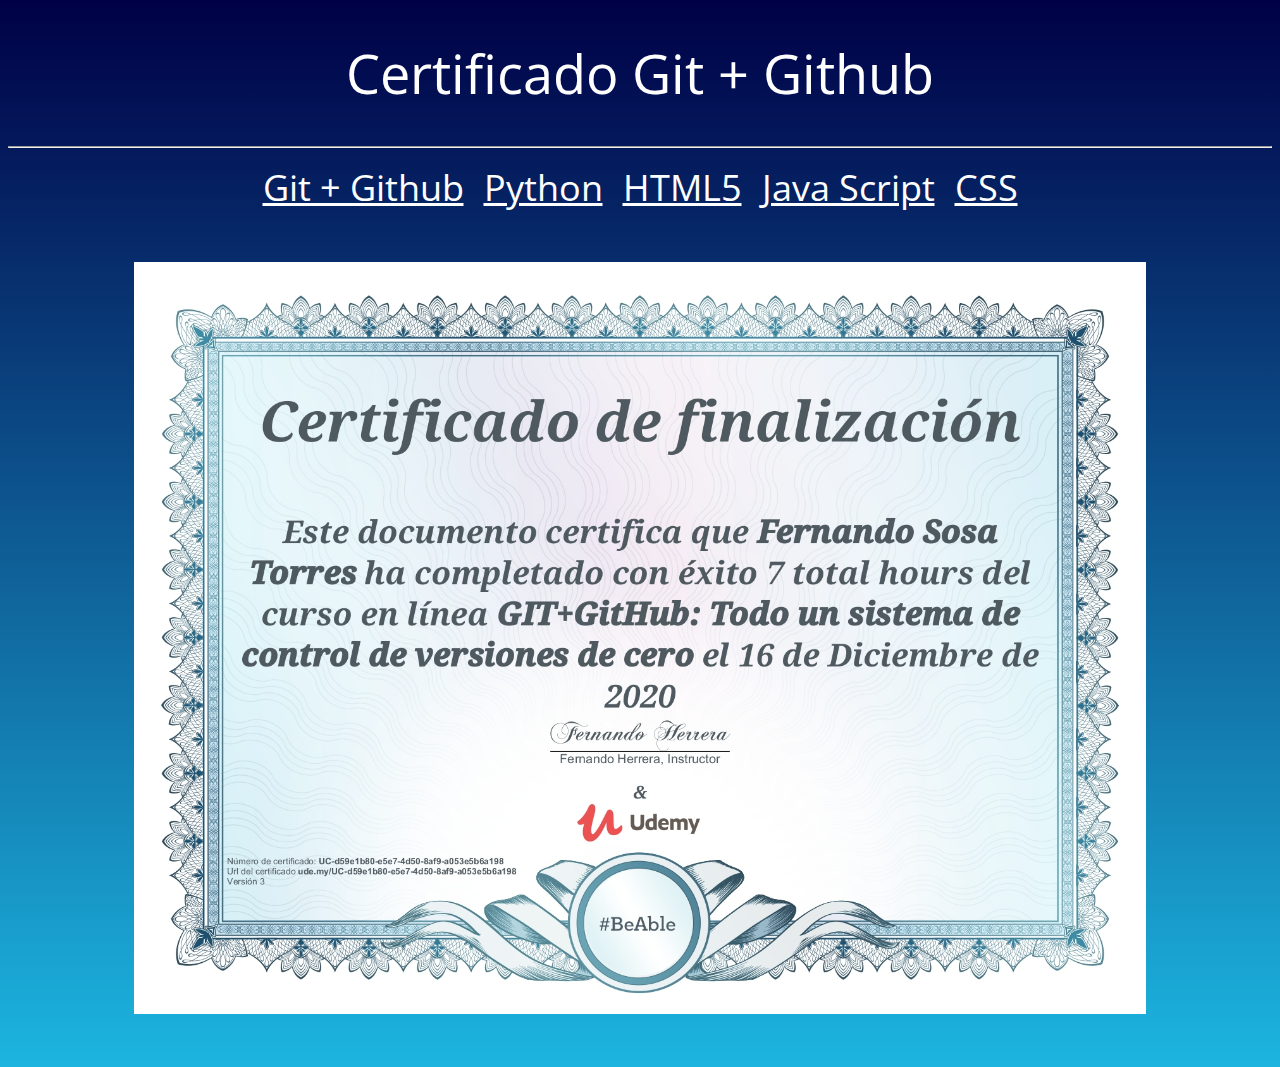
<file: index.html>
<!DOCTYPE html>
<html lang="en">
<head>
    <meta charset="UTF-8">
    <meta http-equiv="X-UA-Compatible" content="IE=edge">
    <meta name="viewport" content="width=device-width, initial-scale=1.0">
    <title>Fernando Sosa | Git-GitHub </title>

    <link rel="stylesheet" href="./css/styles.css">

    <link rel="preconnect" href="https://fonts.gstatic.com">
    <link href="https://fonts.googleapis.com/css2?family=Open+Sans&display=swap" rel="stylesheet">

</head>
<body>
    <div class="main-title">
        <h1 id="git" class="title">Certificado Git + Github</h1>
        <hr>
    </div>
    

<div class="flex-box">

    <div class="caja__item GitHub">
        <a class="enlaces__item" href="./index.html#git">Git + Github</a>
    </div>

    <div class="caja__item python">
        <a class="enlaces__item" href="./python.html#python">Python</a>
    </div>

    <div class="caja__item HTML">
        <a class="enlaces__item" href="./html5.html#html">HTML5</a>
    </div>

    <div class="caja__item JavaScript">
        <a class="enlaces__item" href="./javas.html#javas">Java Script</a>
    </div>

    <div class="caja__item css">
        <a class="enlaces__item" href="./diseño.html#css">CSS</a>
    </div>

</div> 

    <div class="img-box">
        <img class="Image__item lenguaje-img" src="./assets/GitHub.jpg" alt="Certificado     Git-GitHub">
    </div>

</body>
</html>
</file>
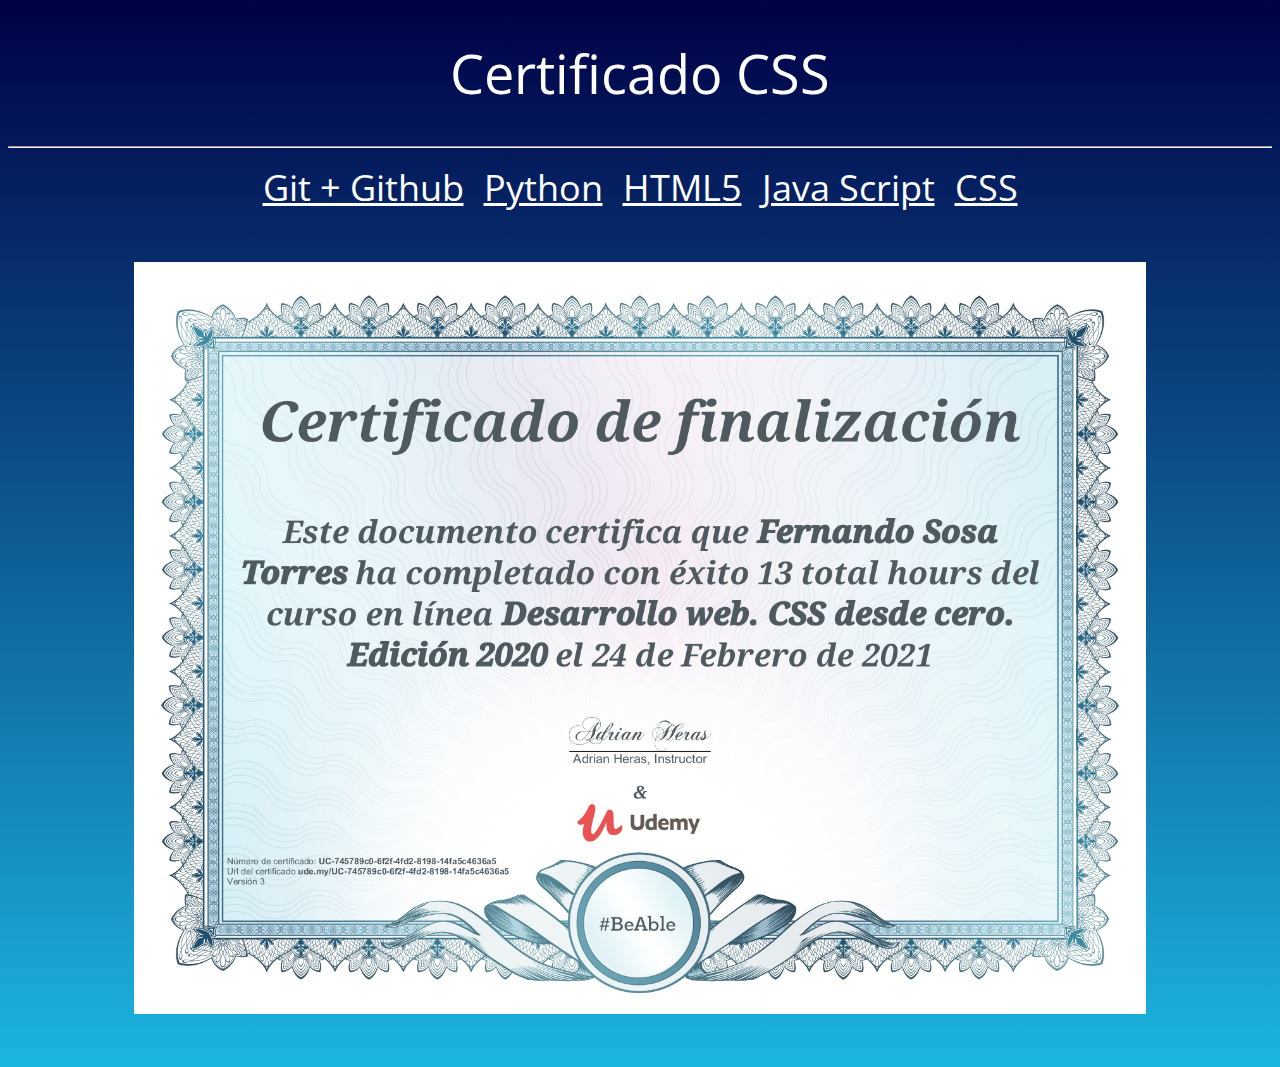
<file: diseño.html>
<!DOCTYPE html>
<html lang="es">
<head>
    <meta charset="UTF-8">
    <meta http-equiv="X-UA-Compatible" content="IE=edge">
    <meta name="viewport" content="width=device-width, initial-scale=1.0">
    <title>Fernando Sosa | CSS</title>
    <link rel="stylesheet" href="./css/styles.css">

    <link rel="preconnect" href="https://fonts.gstatic.com">
    <link href="https://fonts.googleapis.com/css2?family=Open+Sans&display=swap" rel="stylesheet">
</head>
<body>
    
    <div class="main-title">
        <h1 id="css" class="title">Certificado CSS</h1>
        <hr>
    </div>
        <div class="flex-box">

            <div class="caja__item GitHub">
                <a class="enlaces__item" href="./index.html#git">Git + Github</a>
            </div>
        
            <div class="caja__item python">
                <a class="enlaces__item" href="./python.html#python">Python</a>
            </div>
        
            <div class="caja__item HTML">
                <a class="enlaces__item" href="./html5.html#html">HTML5</a>
            </div>
        
            <div class="caja__item JavaScript">
                <a a class="enlaces__item" href="./javas.html#javas">Java Script</a>
            </div>
        
            <div class="caja__item css">
                <a class="enlaces__item" href="./diseño.html#css">CSS</a>
            </div>
    
        </div> 

        <div = class="img-box">
            <img  class="Image__item lenguaje-img" src="./assets/CSS.jpg" alt="certificado-css">
        </div>
</body>
</html>
</file>
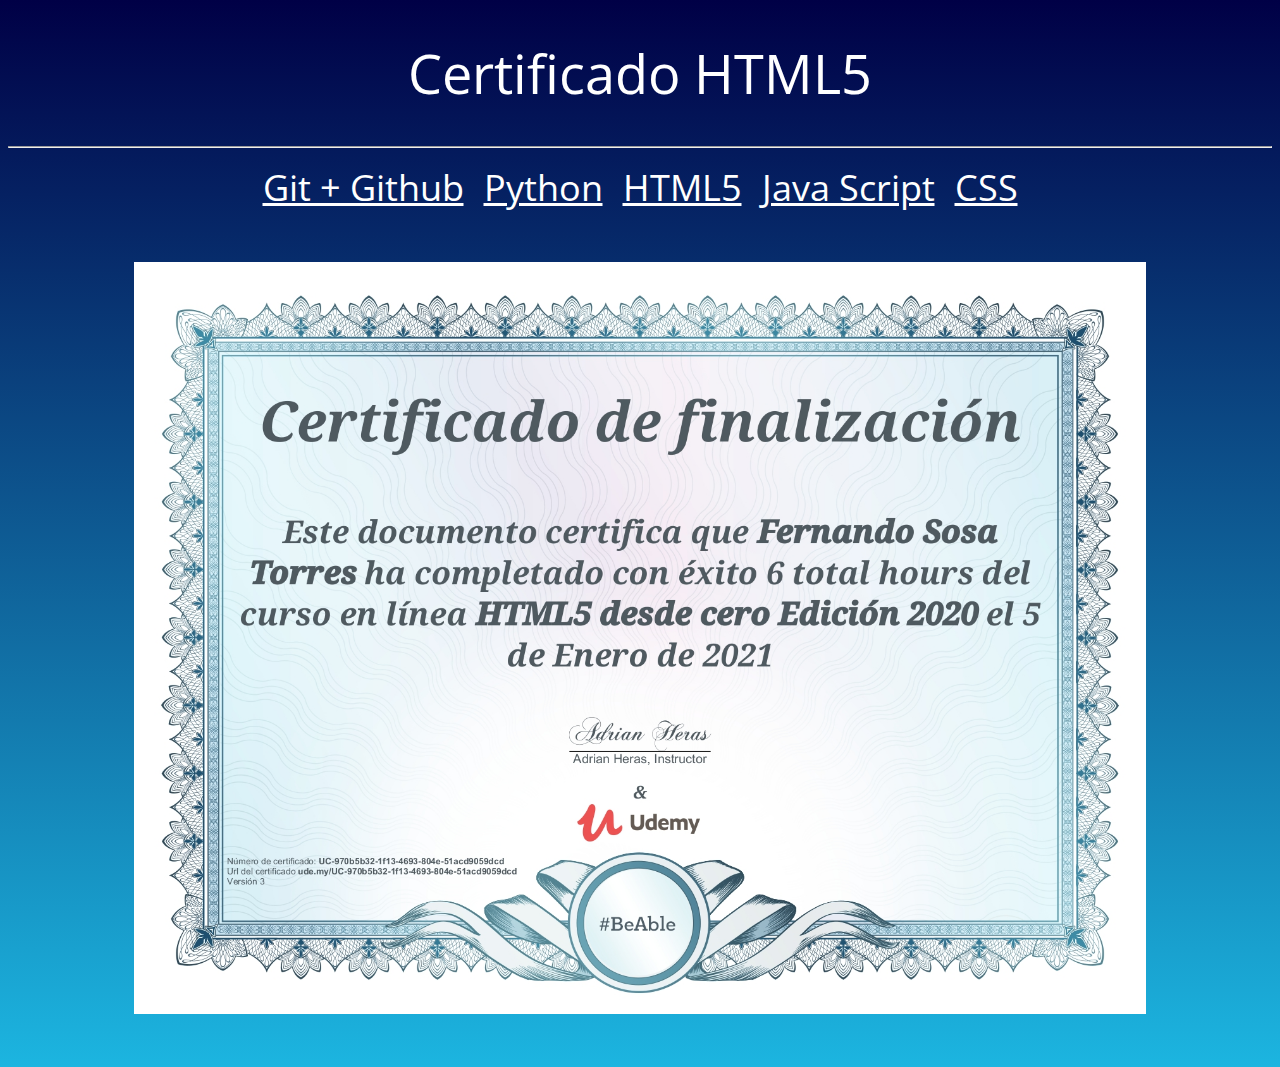
<file: html5.html>
<!DOCTYPE html>
<html lang="en">
<head>
    <meta charset="UTF-8">
    <meta http-equiv="X-UA-Compatible" content="IE=edge">
    <meta name="viewport" content="width=device-width, initial-scale=1.0">
    <title>Fernando Sosa | HTML5 </title>

    <link rel="stylesheet" href="./css/styles.css">

    <link rel="preconnect" href="https://fonts.gstatic.com">
    <link href="https://fonts.googleapis.com/css2?family=Open+Sans&display=swap" rel="stylesheet">

</head>
<body>
    <div class="main-title">
        <h1 id="html" class="title">Certificado HTML5</h1>
        <hr>
    </div>

<div class="flex-box">

    <div class="caja__item GitHub">
        <a class="enlaces__item" href="./index.html#git">Git + Github</a>
    </div>

    <div class="caja__item python">
        <a class="enlaces__item" href="./python.html#python">Python</a>
    </div>

    <div class="caja__item HTML">
        <a class="enlaces__item" href="./html5.html#html">HTML5</a>
    </div>

    <div class="caja__item JavaScript">
        <a class="enlaces__item" href="./javas.html#javas">Java Script</a>
    </div>

    <div class="caja__item css">
        <a class="enlaces__item" href="./diseño.html#css">CSS</a>
    </div>

</div> 

<div class="img-box">
    <img class="Image__item lenguaje-img" src="./assets/HTML5.jpg" alt="Certificado Git-GitHub">
</div>

</body>
</html>
</file>
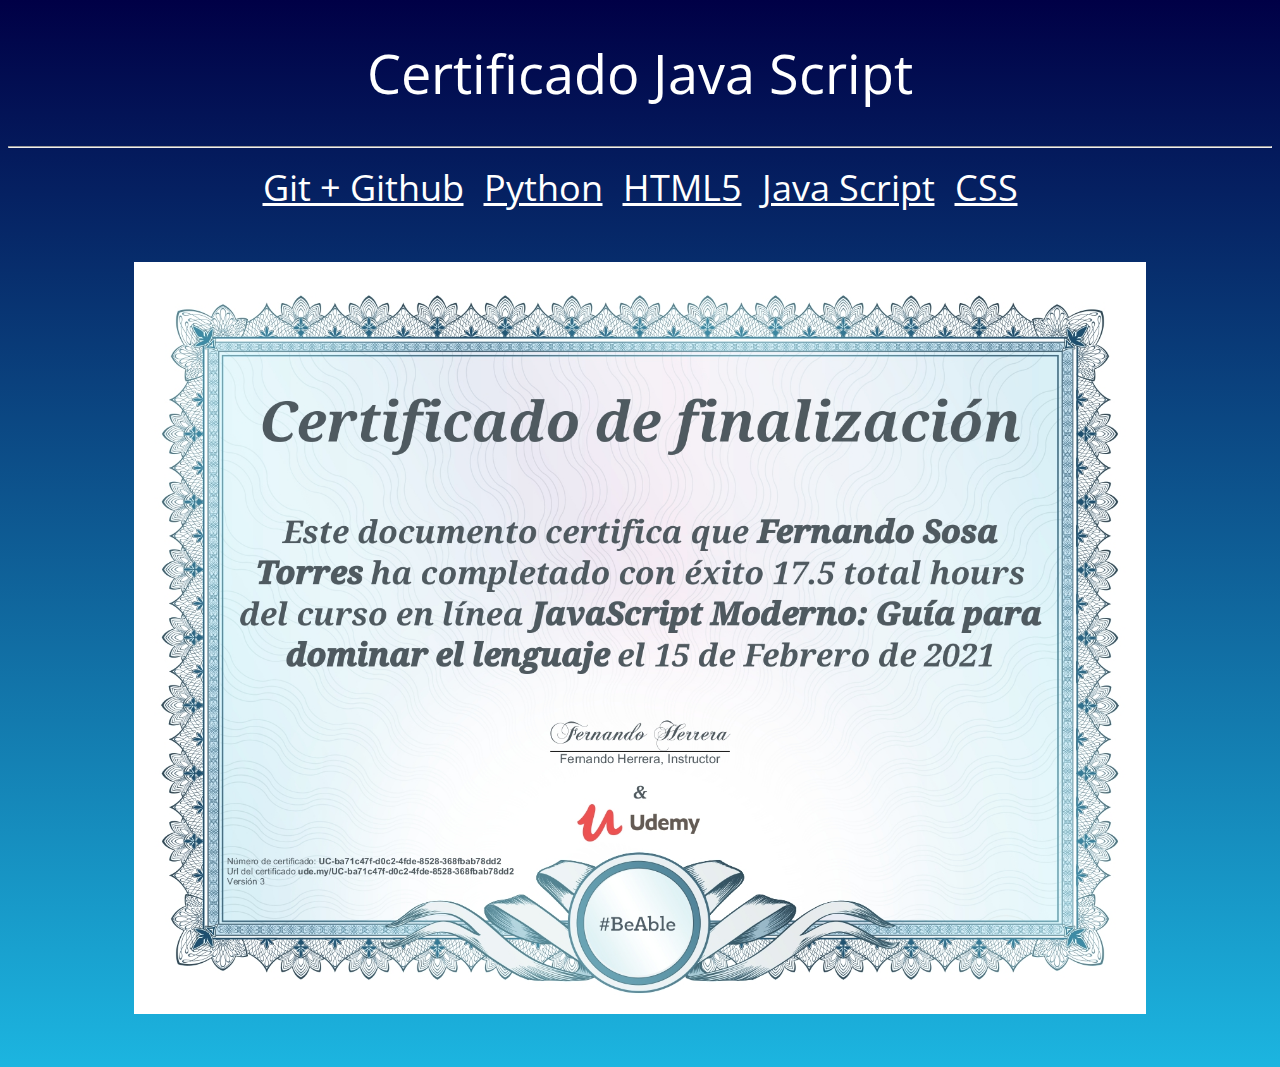
<file: javas.html>
<!DOCTYPE html>
<html lang="en">
<head>
    <meta charset="UTF-8">
    <meta http-equiv="X-UA-Compatible" content="IE=edge">
    <meta name="viewport" content="width=device-width, initial-scale=1.0">
    <title>Fernando Sosa | Java Script </title>

    <link rel="stylesheet" href="./css/styles.css">

    <link rel="preconnect" href="https://fonts.gstatic.com">
    <link href="https://fonts.googleapis.com/css2?family=Open+Sans&display=swap" rel="stylesheet">

</head>
<body>
    <div class="main-title">
        <h1 id="javas" class="title">Certificado Java Script</h1>
        <hr>
    </div>

<div class="flex-box">

    <div class="caja__item GitHub">
        <a class="enlaces__item" href="./index.html#git">Git + Github</a>
    </div>

    <div class="caja__item python">
        <a class="enlaces__item" href="./python.html#python">Python</a>
    </div>

    <div class="caja__item HTML">
        <a class="enlaces__item" href="./html5.html#html">HTML5</a>
    </div>

    <div class="caja__item JavaScript">
        <a class="enlaces__item" href="./javas.html#javas">Java Script</a>
    </div>

    <div class="caja__item css">
        <a class="enlaces__item" href="./diseño.html#css">CSS</a>
    </div>

</div> 

<div class="img-box">
    <img class="Image__item lenguaje-img" src="./assets/JavaScript.jpg" alt="Certificado Git-GitHub">
</div>

</body>
</html>
</file>
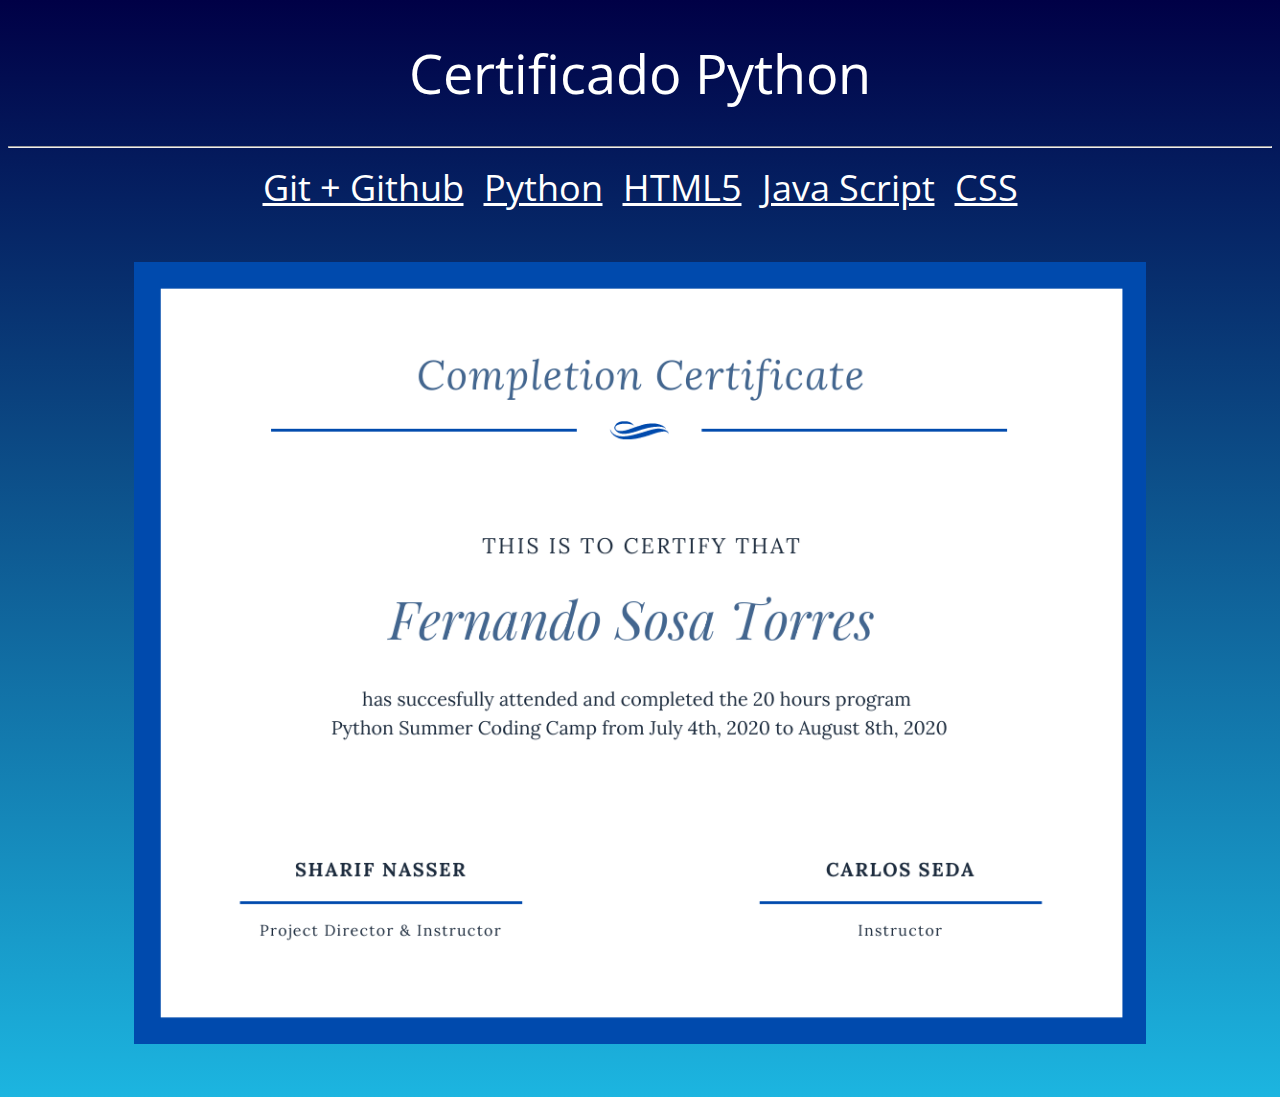
<file: python.html>
<!DOCTYPE html>
<html lang="es">
<head>
    <meta charset="UTF-8">
    <meta http-equiv="X-UA-Compatible" content="IE=edge">
    <meta name="viewport" content="width=device-width, initial-scale=1.0">
    <title> Fernando Sosa | Python </title>

    
    <link rel="stylesheet" href="./css/styles.css">

    <link rel="preconnect" href="https://fonts.gstatic.com">
    <link href="https://fonts.googleapis.com/css2?family=Open+Sans&display=swap" rel="stylesheet">

</head>
<body>

    <div class="main-title">
        <h1 id="python" class="title">Certificado Python</h1>
        <hr>
    </div>

<div class="flex-box">

    <div class="caja__item GitHub">
        <a class="enlaces__item" href="./index.html#git">Git + Github</a>
    </div>

    <div class="caja__item python">
        <a class="enlaces__item" href="./python.html#python">Python</a>
    </div>

    <div class="caja__item HTML">
        <a class="enlaces__item" href="./html5.html#html">HTML5</a>
    </div>

    <div class="caja__item JavaScript">
        <a class="enlaces__item" href="./javas.html#javas">Java Script</a>
    </div>

    <div class="caja__item css">
        <a class="enlaces__item" href="./diseño.html#css">CSS</a>
    </div>

</div> 

<div class="img-box">
    <img class="Image__item lenguaje-img" src="./assets/Python.png" alt="Certificado-python">
</div>

</body>
</html>
</file>
<file: css/styles.css>
body{
    background: linear-gradient(#000046, #1cb5e0);
    min-height: 100vh;
}


.title{
    color: white;
    font-family: 'Open Sans', sans-serif;
    display: block;
    text-align: center;
    font-weight: 400;
    font-size:6vmin;

}
.main-title{
    height: auto;
}
.flex-box{
    display: flex;
    justify-content:center;
    margin-top: 15px;
    max-width: 100%;
    height: auto;
}
.caja__item{
    height: auto;
    width: auto;
    
}

.enlaces__item{
    color: white;
    font-family: 'Open Sans', sans-serif;
    text-align: center;
    font-weight: 400;
    margin: 10px;
    font-size:4vmin;
}


.img-box{
    display: flex;
    justify-content: center;
    margin-top: 5px;
}
.lenguaje-img{
    padding: 5vmin;
    height: 80%;
    width: 80%;
}
</file>
